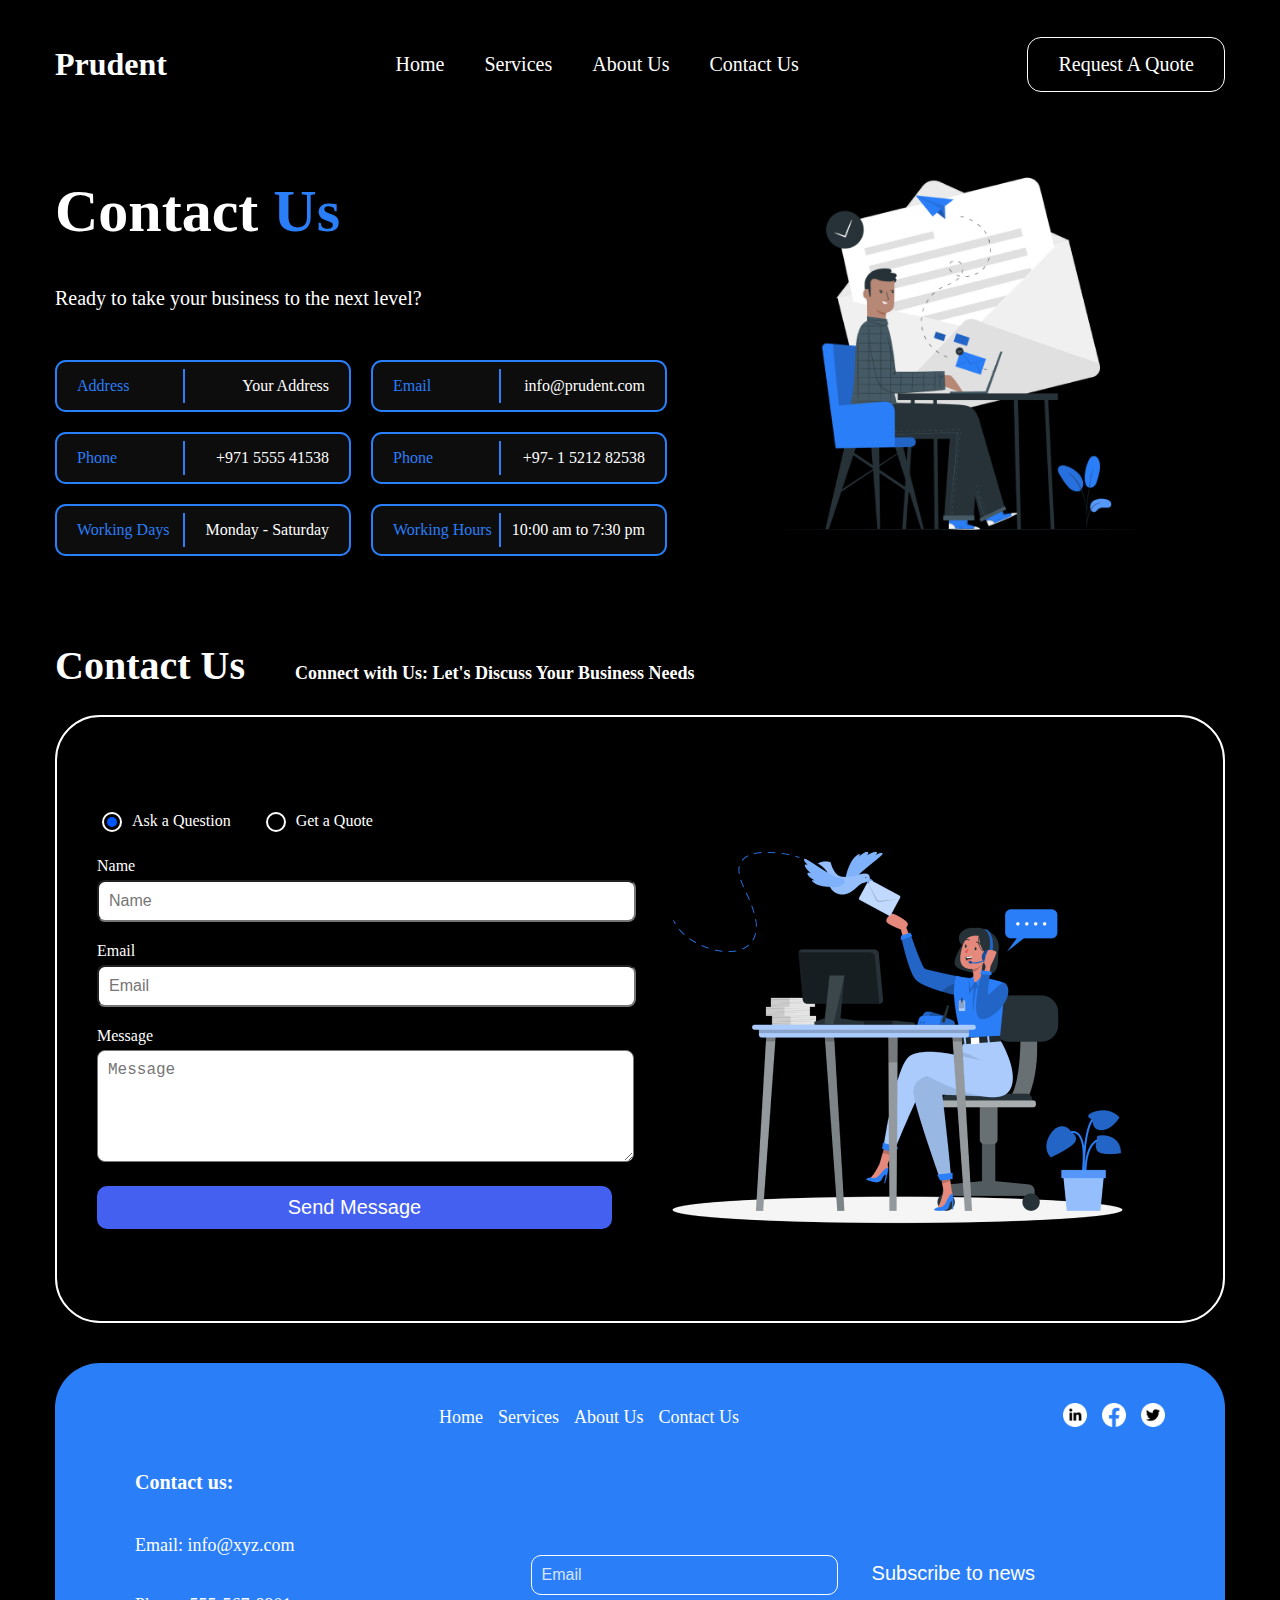
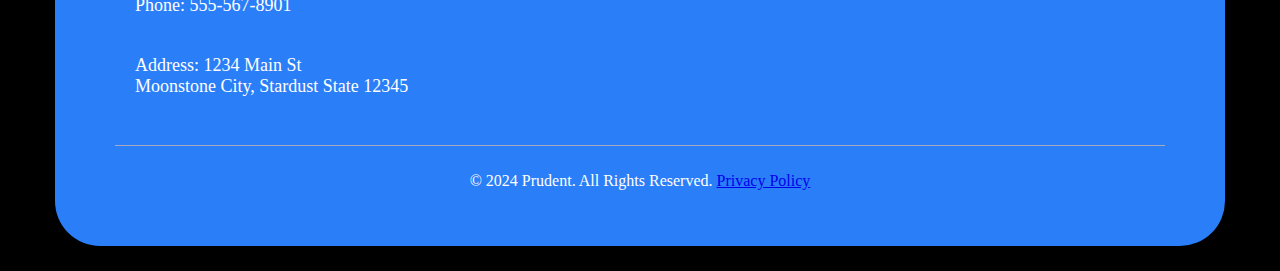
<file: Contactus.html>
<!DOCTYPE html>
<html lang="en">
<head>
    <meta charset="UTF-8">
    <meta name="viewport" content="width=device-width, initial-scale=1.0">
    <title>Prudent</title>
    <link rel="stylesheet" href="contactus.css">    
</head>
<body>
    <header>
        <nav>
            <ul class="nav-container">
                <h1 class="logo">Prudent</h1>
                <div class="nav-links">
                    <li><a href="index.html">Home</a></li>
                    <li><a href="Our_services.html">Services</a></li>
                    <li><a href="aboutus.html">About Us</a></li>
                    <li><a href="Contactus.html">Contact Us</a></li>
                </div>
                <a href="#contact-section" class="contact-us-button">Request A Quote</a>
            </ul>
        </nav>
    </header>
    
    <div class="main-container">
        <div class="left-side">
            <div class="intro">
                <div class="text">
                    <h1>Contact <span class="intro-blue-text">Us</span></h1>
                    <p>Ready to take your business to the next level?</p>
                </div>
            </div>
            <div class="grid-container">
                <div class="grid-item">
                    <h3>Address</h3>
                    <p>Your Address</p>
                </div>
                <div class="grid-item">
                    <h3>Email</h3>
                    <p>info@prudent.com</p>
                </div>
                <div class="grid-item">
                    <h3>Phone</h3>
                    <p>+971 5555 41538</p>
                </div>
                <div class="grid-item">
                    <h3>Phone</h3>
                    <p>+97- 1 5212 82538</p>
                </div>
                <div class="grid-item">
                    <h3>Working Days</h3>
                    <p>Monday - Saturday</p>
                </div>
                <div class="grid-item">
                    <h3>Working Hours</h3>
                    <p>10:00 am to 7:30 pm</p>
                </div>
            </div>
        </div>
        <div class="right-side">
            <img src="14.png" alt="Description of image">
        </div>
    </div>
    <section id="contact-section" class="contact-section">
        <h1>Contact Us<span class="subset">Connect with Us: Let's Discuss Your Business Needs</span></h1>      
        <div class="contact-form-container">
            <form id="contact-form" class="contact-form">
                <div class="radio-container">
                    <label class="radio">
                        <input type="radio" name="option" value="Ask a Question" checked>
                        <span class="radio-label">Ask a Question</span>
                    </label>
                    <label class="radio">
                        <input type="radio" name="option" value="Get a Quote">
                        <span class="radio-label">Get a Quote</span>
                    </label>
                </div>
                <label for="name">Name</label>
                <input type="text" id="name" name="name" placeholder="Name" required>
                <label for="email">Email</label>
                <input type="email" id="email" name="email" placeholder="Email" required>
                <label for="message">Message</label>
                <textarea id="message" name="message" rows="5" placeholder="Message" required></textarea>
                <button type="submit" class="submit-button">Send Message</button>
            </form>
            <div class="form-image">
                <img src="9.png" alt="Illustration of a person at desk">
            </div>
            <script src="formData.js"></script>
        </div>
        </section>
        <div class="footer">
            <div class="footer-content">
                <div class="links">
                    <a href="index.html">Home</a>
                    <a href="Our_services.html">Services</a>
                    <a href="aboutus.html">About Us</a>
                    <a href="Contactus.html">Contact Us</a>
                </div>
                <div class="social">
                    <a href="#"><img src="10.png" alt="Icon 1"></a>
                    <a href="#"><img src="11.png" alt="Icon 2"></a>
                    <a href="#"><img src="12.png" alt="Icon 2"></a>
                </div>
            </div>
            <div class="footer-section contact-us">
                <div class="left">
                    <h3>Contact us:</h3>
                    <p><br>Email: info@xyz.com</p>
                    <p><br>Phone: 555-567-8901</p>
                    <p><br>Address: 1234 Main St<br> Moonstone City, Stardust State 12345</p>
                </div>
                <div class="right">
                    <form id="footerForm" action="http://localhost:5000/submit" method="POST">
                        <input type="text" name="name" placeholder="Your Name" value="Subscriber" style="display:none;"> <!-- Default value for name -->
                        <input type="email" name="email" placeholder="Email" required>
                        <input type="text" name="message" value="None" style="display:none;">
                        <input type="hidden" name="option" value="Subscribe to Newsletter">
                        <button type="submit">Subscribe to news</button>
                    </form>
                </div>
            </div>
            <div class="footer-bottom">
                <p>© 2024 Prudent. All Rights Reserved. <a href="#">Privacy Policy</a></p>
              </div>
            </div>
        </div>
</body>
</html>
</file>
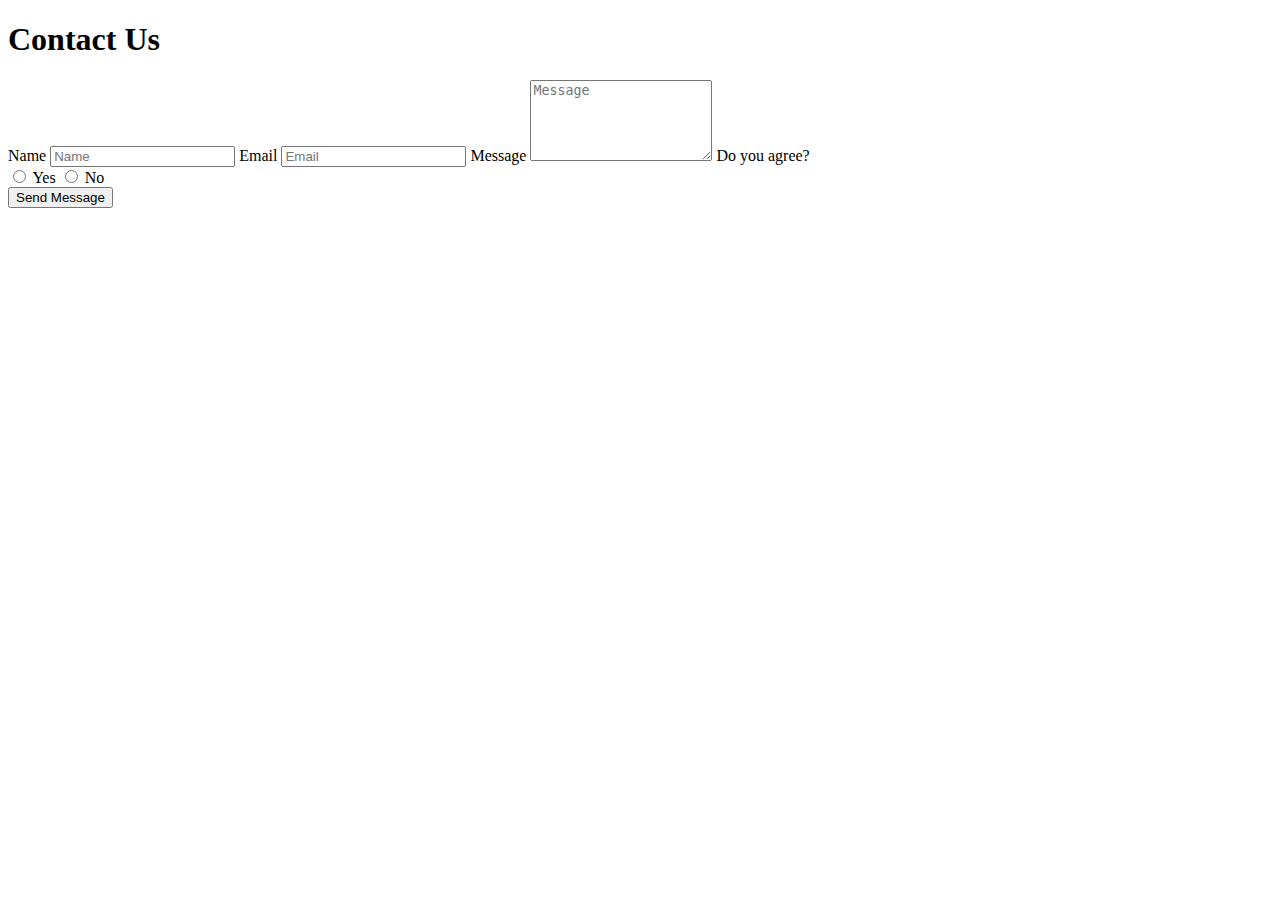
<file: form.html>
<!DOCTYPE html>
<html lang="en">
<head>
    <meta charset="UTF-8">
    <meta name="viewport" content="width=device-width, initial-scale=1.0">
    <title>Contact Form</title>
</head>
<body>
    <h1>Contact Us</h1>
    <form id="contactForm">
        <label for="name">Name</label>
        <input type="text" id="name" name="name" placeholder="Name" required>
        
        <label for="email">Email</label>
        <input type="email" id="email" name="email" placeholder="Email" required>
        
        <label for="message">Message</label>
        <textarea id="message" name="message" rows="5" placeholder="Message" required></textarea>

        <!-- Radio buttons for Yes/No -->
        <label>Do you agree?</label>
        <div>
            <label>
                <input type="radio" name="option" value="Yes" required>
                Yes
            </label>
            <label>
                <input type="radio" name="option" value="No">
                No
            </label>
        </div>
        
        <button type="submit" class="submit-button">Send Message</button>
    </form>

    <script>
        const form = document.getElementById('contactForm');
        form.addEventListener('submit', async (event) => {
            event.preventDefault();

            const formData = {
                name: form.name.value,
                email: form.email.value,
                message: form.message.value,
                option: form.option.value, // Capture the selected radio button value
            };

            try {
                const response = await fetch('http://localhost:5000/submit', {
                    method: 'POST',
                    headers: { 'Content-Type': 'application/json' },
                    body: JSON.stringify(formData),
                });

                const data = await response.json();
                alert(data.message || 'Message saved successfully!');
            } catch (error) {
                console.error('Error:', error);
                alert('Failed to save the message.');
            }
        });
    </script>
</body>
</html>
</file>
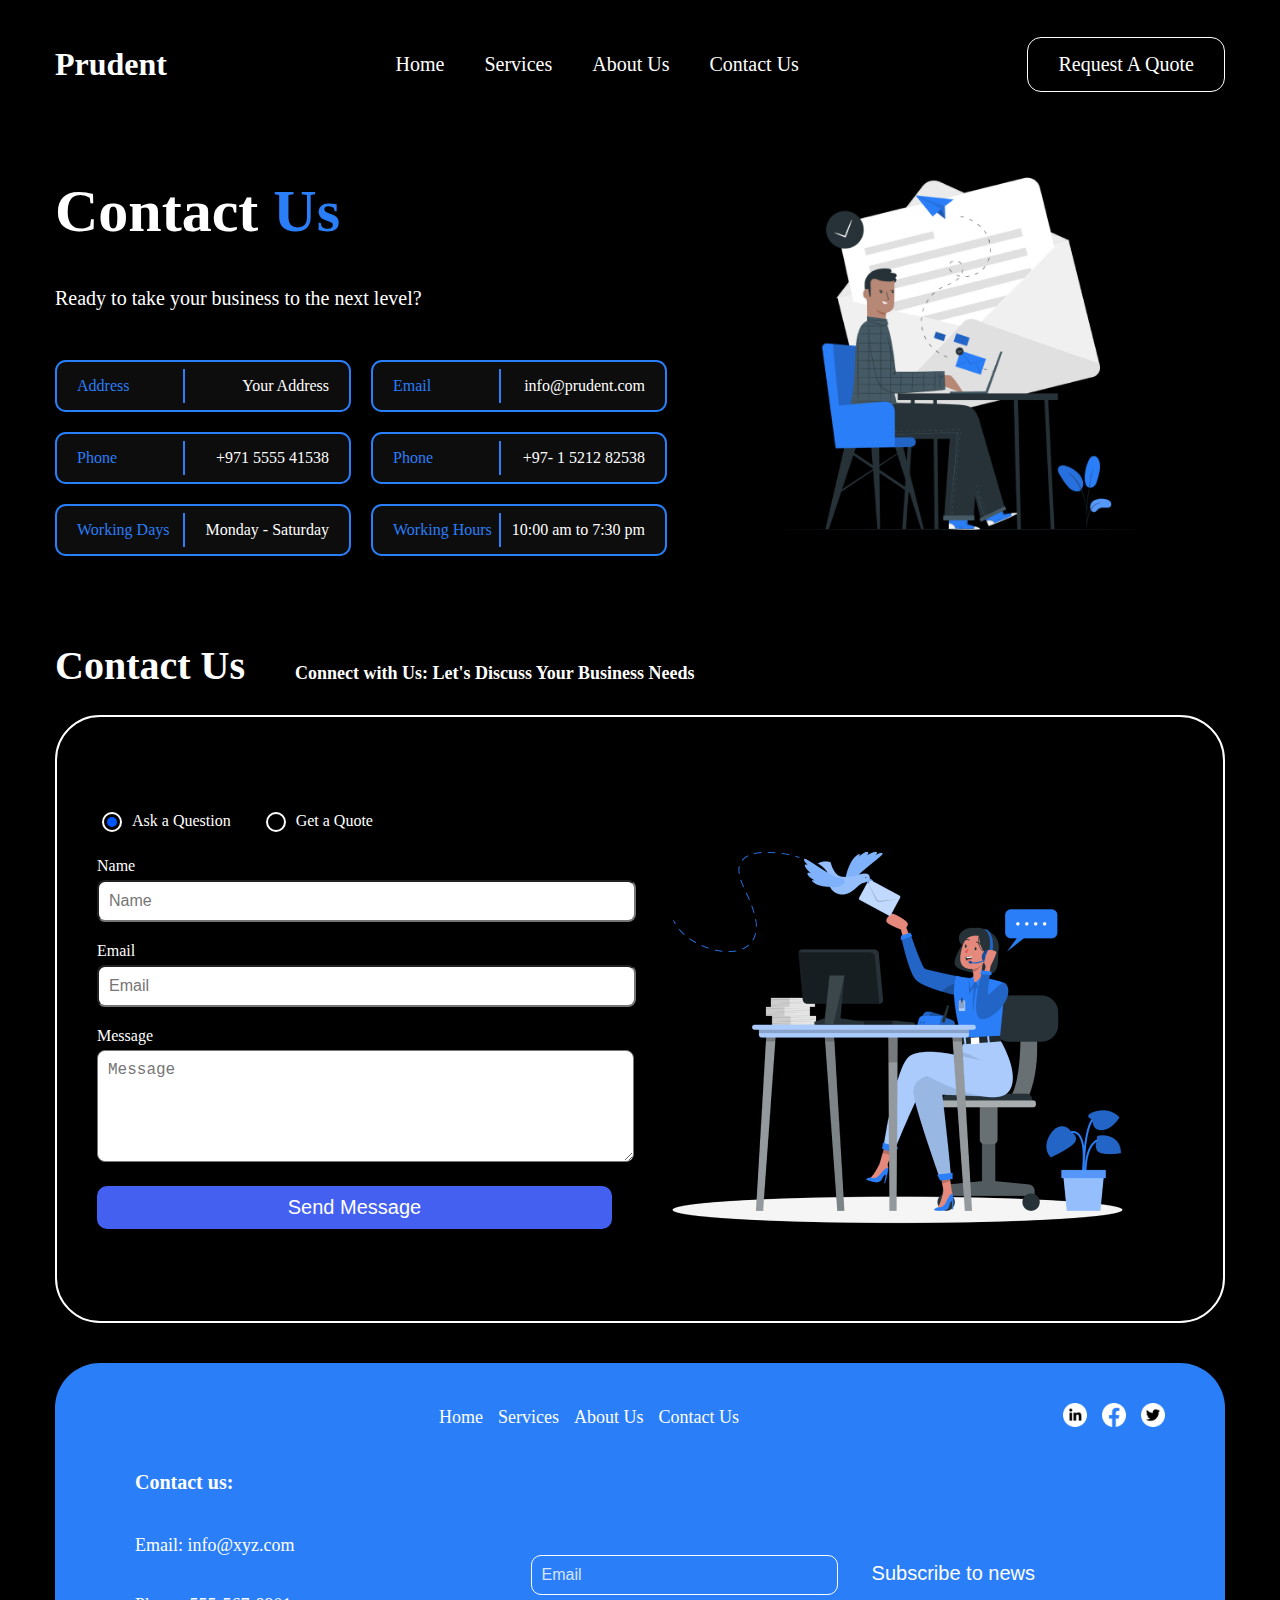
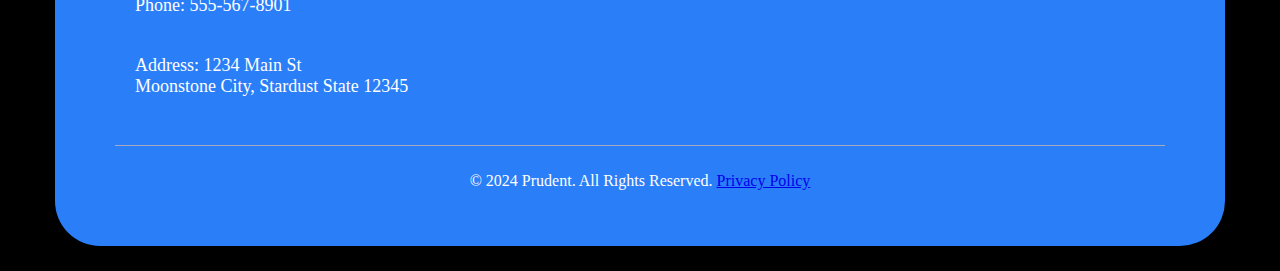
<file: OneDrive/Desktop/project/Maven/Prudent/Contactus.html>
<!DOCTYPE html>
<html lang="en">
<head>
    <meta charset="UTF-8">
    <meta name="viewport" content="width=device-width, initial-scale=1.0">
    <title>Prudent</title>
    <link rel="stylesheet" href="contactus.css">    
</head>
<body>
    <header>
        <nav>
            <ul class="nav-container">
                <h1 class="logo">Prudent</h1>
                <div class="nav-links">
                    <li><a href="index.html">Home</a></li>
                    <li><a href="Our_services.html">Services</a></li>
                    <li><a href="aboutus.html">About Us</a></li>
                    <li><a href="Contactus.html">Contact Us</a></li>
                </div>
                <a href="#contact-section" class="contact-us-button">Request A Quote</a>
            </ul>
        </nav>
    </header>
    
    <div class="main-container">
        <div class="left-side">
            <div class="intro">
                <div class="text">
                    <h1>Contact <span class="intro-blue-text">Us</span></h1>
                    <p>Ready to take your business to the next level?</p>
                </div>
            </div>
            <div class="grid-container">
                <div class="grid-item">
                    <h3>Address</h3>
                    <p>Your Address</p>
                </div>
                <div class="grid-item">
                    <h3>Email</h3>
                    <p>info@prudent.com</p>
                </div>
                <div class="grid-item">
                    <h3>Phone</h3>
                    <p>+971 5555 41538</p>
                </div>
                <div class="grid-item">
                    <h3>Phone</h3>
                    <p>+97- 1 5212 82538</p>
                </div>
                <div class="grid-item">
                    <h3>Working Days</h3>
                    <p>Monday - Saturday</p>
                </div>
                <div class="grid-item">
                    <h3>Working Hours</h3>
                    <p>10:00 am to 7:30 pm</p>
                </div>
            </div>
        </div>
        <div class="right-side">
            <img src="14.png" alt="Description of image">
        </div>
    </div>
    <section id="contact-section" class="contact-section">
        <h1>Contact Us<span class="subset">Connect with Us: Let's Discuss Your Business Needs</span></h1>      
        <div class="contact-form-container">
            <form id="contact-form" class="contact-form">
                <div class="radio-container">
                    <label class="radio">
                        <input type="radio" name="option" value="Ask a Question" checked>
                        <span class="radio-label">Ask a Question</span>
                    </label>
                    <label class="radio">
                        <input type="radio" name="option" value="Get a Quote">
                        <span class="radio-label">Get a Quote</span>
                    </label>
                </div>
                <label for="name">Name</label>
                <input type="text" id="name" name="name" placeholder="Name" required>
                <label for="email">Email</label>
                <input type="email" id="email" name="email" placeholder="Email" required>
                <label for="message">Message</label>
                <textarea id="message" name="message" rows="5" placeholder="Message" required></textarea>
                <button type="submit" class="submit-button">Send Message</button>
            </form>
            <div class="form-image">
                <img src="9.png" alt="Illustration of a person at desk">
            </div>
            <script src="formData.js"></script>
        </div>
        </section>
        <div class="footer">
            <div class="footer-content">
                <div class="links">
                    <a href="index.html">Home</a>
                    <a href="Our_services.html">Services</a>
                    <a href="aboutus.html">About Us</a>
                    <a href="Contactus.html">Contact Us</a>
                </div>
                <div class="social">
                    <a href="#"><img src="10.png" alt="Icon 1"></a>
                    <a href="#"><img src="11.png" alt="Icon 2"></a>
                    <a href="#"><img src="12.png" alt="Icon 2"></a>
                </div>
            </div>
            <div class="footer-section contact-us">
                <div class="left">
                    <h3>Contact us:</h3>
                    <p><br>Email: info@xyz.com</p>
                    <p><br>Phone: 555-567-8901</p>
                    <p><br>Address: 1234 Main St<br> Moonstone City, Stardust State 12345</p>
                </div>
                <div class="right">
                    <form id="footerForm" action="http://localhost:5000/submit" method="POST">
                        <input type="text" name="name" placeholder="Your Name" value="Subscriber" style="display:none;"> <!-- Default value for name -->
                        <input type="email" name="email" placeholder="Email" required>
                        <input type="text" name="message" value="None" style="display:none;">
                        <input type="hidden" name="option" value="Subscribe to Newsletter">
                        <button type="submit">Subscribe to news</button>
                    </form>
                </div>
            </div>
            <div class="footer-bottom">
                <p>© 2024 Prudent. All Rights Reserved. <a href="#">Privacy Policy</a></p>
              </div>
            </div>
        </div>
</body>
</html>
</file>
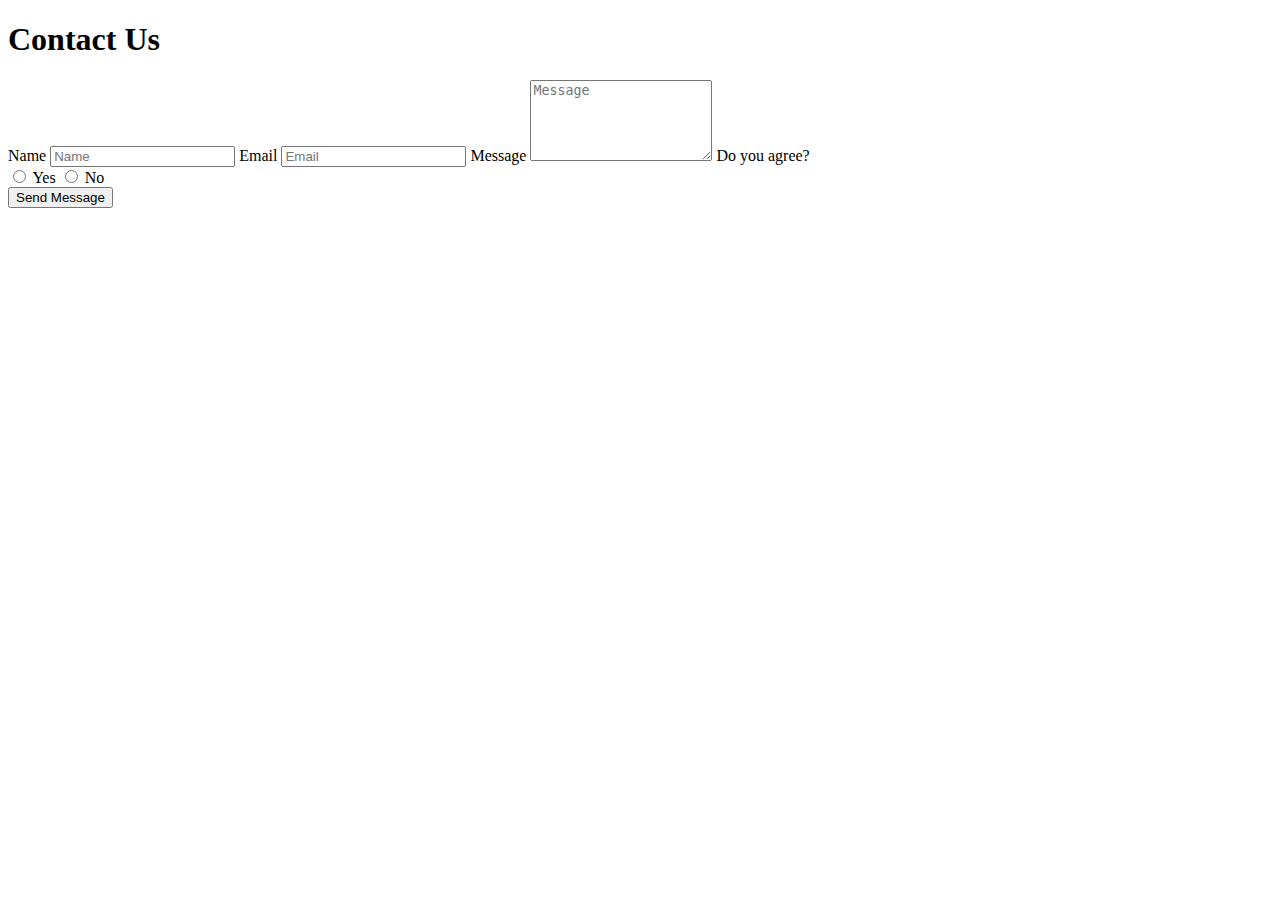
<file: OneDrive/Desktop/project/Maven/Prudent/form.html>
<!DOCTYPE html>
<html lang="en">
<head>
    <meta charset="UTF-8">
    <meta name="viewport" content="width=device-width, initial-scale=1.0">
    <title>Contact Form</title>
</head>
<body>
    <h1>Contact Us</h1>
    <form id="contactForm">
        <label for="name">Name</label>
        <input type="text" id="name" name="name" placeholder="Name" required>
        
        <label for="email">Email</label>
        <input type="email" id="email" name="email" placeholder="Email" required>
        
        <label for="message">Message</label>
        <textarea id="message" name="message" rows="5" placeholder="Message" required></textarea>

        <!-- Radio buttons for Yes/No -->
        <label>Do you agree?</label>
        <div>
            <label>
                <input type="radio" name="option" value="Yes" required>
                Yes
            </label>
            <label>
                <input type="radio" name="option" value="No">
                No
            </label>
        </div>
        
        <button type="submit" class="submit-button">Send Message</button>
    </form>

    <script>
        const form = document.getElementById('contactForm');
        form.addEventListener('submit', async (event) => {
            event.preventDefault();

            const formData = {
                name: form.name.value,
                email: form.email.value,
                message: form.message.value,
                option: form.option.value, // Capture the selected radio button value
            };

            try {
                const response = await fetch('http://localhost:5000/submit', {
                    method: 'POST',
                    headers: { 'Content-Type': 'application/json' },
                    body: JSON.stringify(formData),
                });

                const data = await response.json();
                alert(data.message || 'Message saved successfully!');
            } catch (error) {
                console.error('Error:', error);
                alert('Failed to save the message.');
            }
        });
    </script>
</body>
</html>
</file>
<file: contactus.css>
body {
    background-color:black; 
    font-family: 'Space Grotesk';
    color: white; 
    margin: 25px 55px;
}

header {
    color: white;
}

.nav-container {
    display: flex;
    align-items: center;
    justify-content: space-between;
    margin: 0;
    padding: 0; 
}

.logo {
    font-size: 32px;
    font-weight: bold;
    text-align: left;
}

.nav-links {
    display: flex;
    justify-content: center; 
    font-size: 20px;
    font-weight: normal;
    gap: 40px; 
    flex-grow: 1; 
}

.nav-links li {
    list-style: none;
}

.nav-links a {
    text-decoration: none;
    color: white;
}

.contact-us-button {
    font-size: 20px;
    background-color: transparent; 
    padding: 15px 30px; 
    color: white; 
    text-decoration: none;
    border-radius: 14px;
    border: 1px solid white; 
    transition: background-color 0.3s, color 0.3s; 
}

.contact-us-button:hover {
    background-color: white; 
    color: black; 
}

/* Intro section layout */
.intro {
    display: flex;
    justify-content: space-between;
    align-items: flex-start; /* Aligns items to the top */
    margin: 30px 0;  
}

/* Text section */
.intro .text {
    max-width: 600px;
}

.intro .text h1 {
    font-size: 60px;
    line-height: 1.2;
}

.intro .text p {
    font-size: 20px;
    font-weight: normal;
    margin-bottom: 20px; /* Space between the paragraph and the grid */
}

.intro-blue-text {
    color: #2A7EF8; /* Matches the blue from the image */
}

/* Grid container for contact information */
.grid-container {
    display: grid;
    grid-template-columns: 1fr 1fr; /* Two columns for grid items */
    grid-gap: 20px; /* Space between grid items */
    max-width: 800px; /* Limit width */
    margin-top: 15px;
}

.grid-item {
    display: flex;
    justify-content: space-between;
    align-items: center;
    position: relative; /* Required for the pseudo-element */
    border: 2px solid #2A7EF8; /* Blue border */
    background-color: rgba(255, 255, 255, 0.05); /* Semi-transparent background */
    color: white;
    padding: 15px 20px; /* Reduced padding for compact height */
    border-radius: 10.75px; /* Rounded corners */
    box-shadow: 0 2px 10px rgba(0, 0, 0, 0.1); /* Optional shadow for depth */
}
.grid-item::before {
    content: "";
    position: absolute;
    top: 15%; /* Position the line vertically */
    bottom: 15%; /* Ensure the line doesn't go edge to edge */
    left: 43%; /* Place the line in the center */
    width: 2px; /* Thickness of the line */
    background-color: #2A7EF8; /* Blue color for the line */
}

.grid-item h3 {
    font-size: 16px;
    font-weight: 500;
    color: #2A7EF8;
    margin: 0;
    
}

.grid-item p {
    font-size: 16px;
    margin: 0;
    padding-left: 20px;
}

/* Main container */
.main-container {
    display: flex; /* Ensure left and right sides align next to each other */
}

.right-side {
    flex: 0 0 300px; 
    display: flex; 
    align-items: center; 
    justify-content: center; 
    padding-left: 20px; 
}

.right-side img {
    padding-top: 20px;
    max-width: 150%; /* Ensures image stays responsive */
    height: auto; /* Maintain aspect ratio */
    transform: translateX(28%); /* Adjust horizontal position if needed */
}

.subset {
    font-size: 18px;
    padding-left: 50px;
}

.contact-section {
    padding-top: 40px;
}
.contact-section h1{
    font-size: 40px;
}

.contact-form-container {
    background-color: #000000; 
    padding: 10px 40px; 
    border-radius: 45px; 
    border: 2px solid #FFFFFF; 
    display: flex; 
    justify-content: space-between; 
    align-items: center;
    margin-top: 20px; 
}

.contact-form {
    width: 50%;
}

.radio-container {
    display: flex;
    justify-content: left;
    align-items: center;
    margin-bottom: 20px;
}

.radio {
    display: flex;
    align-items: center;
    margin-right: 30px;
}

.radio input[type="radio"] {
    appearance: none;
    width: 20px;
    height: 20px;
    border: 2px solid #ffffff;  /* White border for unselected */
    border-radius: 50%;
    position: relative;
    cursor: pointer;
    outline: none;
    margin-right: 10px;
    display: flex;
    align-items: center;
    justify-content: center;
}

.radio input[type="radio"]:checked {
    background-color: transparent;
    border: 2px solid #ffffff; /* Border remains white when selected */
}

.radio input[type="radio"]:checked::before {
    content: "";
    display: block;
    width: 10px;
    height: 10px;
    background-color: #0057ff; /* Blue inner circle */
    border-radius: 50%;
    position: absolute;
}

.radio-label {
    color: white;
    font-size: 16px;
}

label {
    display: block;
    margin-bottom: 5px;
    font-size: 16px;
} 

input[type="text"], input[type="email"], textarea {
    width: 100%;
    padding: 10px;
    font-size: 16px;
    margin-bottom: 20px;
    border-radius: 8px;
    background-color: #ffffff;
    color: rgb(0, 0, 0);
}

button.submit-button {
    width: 100%;
    padding: 10px;
    font-size: 20px;
    background-color: #4460f1;
    border: none;
    border-radius: 10px;
    color: white;
    cursor: pointer;
}
.footer {
    margin-top: 40px;
    background-color: #2A7EF8;
    border-radius: 45px;
    padding: 40px 60px;
    color: #fff;
}

.footer-content {
    display: flex; /* Use flexbox for layout */
    justify-content: space-between; /* Space between links and logos */
    align-items: center; /* Align items vertically */
    width: 100%; /* Full width */
}

.footer-section {
    display: flex; /* Use flexbox for footer sections */
    align-items: center; /* Align items vertically within sections */
    justify-content: space-between; /* Space out child elements */
    width: 100%; /* Full width */
}
.footer-section h3
{
    font-size: 20px;
}
.footer-section p{
    font-size: 18px;
}

.links {
    font-size: 18px;
    display: flex; /* Use flexbox for links */
    justify-content: center; /* Center the links */
    gap: 15px; /* Space between links */
    flex: 1; /* Allow it to grow to fill available space */
}

.links a {
    color: #fff; /* Link color */
    text-decoration: none; /* Remove underline from links */
}

/* Align social icons to the right */
.social {
    display: flex; /* Use flexbox for social icons */
    justify-content: flex-end; /* Align social icons to the right */
    gap: 15px; /* Space between social icons */
}

.social a img {
    width: 24px; /* Set the size of the social icons */
}
.footer-section .right{
    padding-right: 130px ;
}

.footer-section input[type="email"] {
    width: 285px; /* Set width to 285 pixels */
    padding: 10px; /* Padding for better spacing */
    border-radius: 10px; /* Rounded corners */
    border: 1px solid white; /* Thin white border */
    background-color: #2A7EF8; /* Blue background */
    color: white; /* Text color */
}

/* Style the placeholder text */
.footer-section input[type="email"]::placeholder {
    color: white; /* White placeholder text */
    opacity: 0.8; /* Slightly transparent */
}

.footer-section button {
    border: none;
    background-color: #2A7EF8;
    color: white;
    padding: 10px 20px;
    margin-left: 10px;
    border-radius: 10px;
    cursor: pointer;
}
.footer-section button:hover {
    background-color: black;
    color: white; /* Keep text color white */
}
.footer-bottom {
    text-align: center;
    border-top: 1px solid #A7A9BE; /* Border at the top */
    padding-top: 10px; /* Space above the border */
    margin-top: 10px; /* Space between form and border */
}

.footer-section {
    display: flex;
    align-items: center;
    justify-content: space-between;
    width: 100%;
    padding: 20px; /* Padding inside the footer section */
    margin-bottom: 10px; /* Space between the form and footer-bottom */
}
.right button{
    font-size: 20px;
}

@media (max-width: 580px)  {
    body { 
        margin: 0.8em 2.7em; /* 25px 55px */
        box-sizing: border-box; /* Ensures padding and margins don't add extra width */
    }
    .logo {
        font-size: 0.7em;
    }
    .nav-links {
        font-size: 0.6em;
        gap: 0.4em; 
    }
    .contact-us-button {
        font-size: 0.6em; 
        padding: 0.7em 0.8em; 
    }

    .intro {
        display: flex;
        flex-direction: column; /* Stack items vertically */
        align-items: flex-start; /* Align to the left */
        margin: 15px 0; /* Reduced margin */
    }

    /* Text section */
    .intro .text {
        max-width: 100%; /* Take full width of the container */
    }

    .intro .text h1 {
        font-size: 1.5em; /* Drastically reduce font size */
        line-height: 1.2;
    }

    .intro .text p {
        font-size: 0.6em; /* Reduce paragraph font size */
        margin-bottom: 10px; /* Reduce spacing between paragraph and grid */
    }

    .intro-blue-text {
        color: #2A7EF8; /* Retain blue text color */
    }

    /* Grid container for contact information */
    .grid-container {
        display: grid;
        grid-template-columns: 1fr; /* Switch to single-column layout */
        grid-gap: 1em; /* Reduce spacing between grid items */
        margin-top: 1em; /* Reduce spacing above the grid */
    }

    .grid-item {
        padding: 10px; /* Reduce padding for smaller screens */
        font-size: 0.6em; /* Adjust text size for grid content */
    }

    .grid-item h3 {
        font-size: 1em; /* Reduce header font size */
    }

    .grid-item p {
        font-size: 0.6em; /* Smaller text size */
    }

    /* Main container */
    .main-container {
        display: grid;
        grid-template-columns: 1fr; /* Only one column in grid */
        grid-template-rows: auto; /* Allow content to flow naturally */
        gap: 15px; /* Spacing between content */
        align-items: flex-start;
    }
    .left-side {
        width: 60%; /* Use 60% of the width for the text and grid */
    }

    .right-side {
        width: 35%; /* Use 35% of the width for the image */
        display: flex;
        justify-content: center; /* Center the image horizontally */
        align-items: flex-start; /* Align the image at the top */
        margin-left: 10px; /* Add space between grid and image */
    }

    .right-side img {
        max-width: 80%; /* Scale image to fit within its container */
        height: auto; /* Maintain aspect ratio */
    }


    .radio-label {
        font-size: 0.8em;
    }

    .radio input[type="radio"] {
        width: 15px;
        height: 15px;
    }

    label {
        margin-bottom: 5px;
        font-size: 0.8em;
    } 

    input[type="text"], input[type="email"], textarea {
        width: 60%;
        height: 40%;
        padding: 5px;
        font-size: 0.7em;
        margin-bottom: 1em;
        border-radius: 8px;
    }
    .radio input[type="radio"]:checked::before {
        content: "";
        display: block;
        width: 5px;
        height: 7px;
        background-color: #0057ff; /* Blue inner circle */
        border-radius: 50%;
        position: absolute;
    }
    
    textarea {
        padding: 5px; /* Adjust padding to reduce height */
        font-size: 0.7em; /* Smaller font size */
        height: 6em; /* Set a specific height to control the size */
        margin-bottom: 15px; /* Adjust margin if needed */
        border-radius: 8px;
        background-color: #ffffff;
        color: rgb(0, 0, 0);
    }

    button.submit-button {
        width: 80%;
        padding: 7px;
        font-size: 0.6em;
    }

    .form-image img {
            width: 8.5em;  
            height: 100%; 
            object-fit: contain; 
    }
    .footer-section h3
    {
     font-size: 0.8em;
    }

    .footer-section p{
        font-size: 0.6em;
    }
    .links {
        font-size: 0.6em;
        gap: 0.5em;
    }

    .social a img {
        width: 0.5em; /* Set the size of the social icons */
    }
    
    .footer {
        margin-top: 40px;
        background-color: #2A7EF8;
        border-radius: 45px;
        padding: 30px 40px;
        color: #fff;
    }
    
    .footer-content {
        display: flex; /* Use flexbox for layout */
        justify-content: space-between; /* Space between links and logos */
        align-items: center; /* Align items vertically */
        width: 100%; /* Full width */
        flex-wrap: nowrap; /* Prevent items from wrapping to a new line */
        white-space: nowrap; /* Prevent text from wrapping */
    }
    
    .footer-section {
        display: flex; /* Use flexbox for footer sections */
        align-items: center; /* Align items vertically within sections */
        justify-content: space-between; /* Space out child elements */
        width: 100%; /* Full width */
    }
    .footer-section h3
    {
        font-size: 0.6em;
    }
    .footer-section p{
        font-size: 0.6em;
    }
    
    .links {
        font-size: 0.5em;
        display: flex; /* Use flexbox for links */
        justify-content: center; /* Center the links */
        gap: 0.5em; /* Space between links */
        flex: 1; 
    }
        
    .social {
        display: flex; /* Use flexbox for social icons */
        justify-content: flex-end; /* Align social icons to the right */
        gap: 15px; /* Space between social icons */
    }
    
    .social a img {
        width: 0.6em; /* Set the size of the social icons */
    }
    .footer-section .right{
        padding-right: 10px ;
    }
 
    .footer-section input[type="email"] {
        width: 5em; 
        font-size: 0.6em;
        padding: 5px; /* Padding for better spacing */
        border-radius: 10px; /* Rounded corners */
        border: 1px solid white; /* Thin white border */
        background-color: #2A7EF8; /* Blue background */
        color: white; /* Text color */
    }
    
    /* Style the placeholder text */
    .footer-section input[type="email"]::placeholder {
        color: white; /* White placeholder text */
        opacity: 0.8; /* Slightly transparent */
    }
    
    .footer-section button {
        padding: 4px 5px;
        border-radius: 5px;
    }

    .footer-bottom {
        font-size: 0.6em;
        text-align: center;
        border-top: 1px solid #A7A9BE; /* Border at the top */
        padding-top: 10px; /* Space above the border */
        margin-top: 10px; /* Space between form and border */
    }
    
    .footer-section {
        width: 100%;
        padding: 0px; /* Padding inside the footer section */
        margin-bottom: 10px; /* Space between the form and footer-bottom */
    }

    .right{
        padding-left: 1em;
    }
    .right button{
        font-size: 0.5em;
        margin-left: 0em;
    }
    
}
@media (max-width: 780px)  {
    body { 
        margin: 0.8em 2.7em; /* 25px 55px */
        box-sizing: border-box; /* Ensures padding and margins don't add extra width */
    }

    .logo {
        font-size: 0.7em;
    }
    .nav-links {
        font-size: 0.6em;
        gap: 0.4em; 
    }
    .main-container {
        display: flex;
        flex-wrap: wrap; /* Allows wrapping on smaller screens */
        max-width: 100%;
    }
    
    .left-side {
        flex: 1 1 50%; /* Take up 50% of the width on larger screens */
        padding: 0.5em;
    }
    
    .right-side {
        flex: 1 1 50%; /* Take up 50% of the width on larger screens */
        display: flex;
        align-items: center;
        justify-content: flex-start; /* Align image to the left */
        padding: 0.5em;
    }
    
    .text h1 {
        font-size: 1em; /* Smaller heading */
        margin-bottom: 0.1em;
    }
    
    .text p {
        font-size: 0.75em; /* Smaller paragraph font */
        margin-bottom: 0.2em;
    }
    
    .grid-container {
        display: grid;
        grid-template-columns: 1fr 1fr; /* Two columns */
        grid-gap: 5px; /* Small gap for compact layout */
        width: 100%; /* Full width of the container */
        margin-top: 10px;
    }
    
    .grid-item {
        display: flex;
        justify-content: space-between;
        align-items: center;
        position: relative;
        border: 1px solid #2A7EF8; /* Thin border */
        background-color: rgba(255, 255, 255, 0.05);
        color: white;
        padding: 4px 6px; /* Reduced padding */
        border-radius: 5px; /* Smaller rounded corners */
        box-shadow: 0 1px 3px rgba(0, 0, 0, 0.1);
    }
    
    .grid-item::before {
        content: "";
        position: absolute;
        top: 10%; /* Adjust line positioning */
        bottom: 10%;
        left: 48%; /* Center divider */
        width: 1px; /* Thin divider line */
        background-color: #2A7EF8;
    }
    
    .grid-item h3 {
        font-size: 10px; /* Smaller font size */
        font-weight: 500;
        color: #2A7EF8;
        margin: 0;
    }
    
    .grid-item p {
        font-size: 10px; /* Smaller font size */
        margin: 0;
        padding-left: 5px;
    }
    
    .right-side img {
        max-width: 80px; /* Smaller image */
        height: auto;
        border-radius: 5px;
        margin-left: 0; /* Align image flush to the left */
        margin-right: auto;
        padding-top: 5px;
    }

    .contact-section {
        padding-top: -8em;
    }
  
    .contact-us-button {
        font-size: 0.6em; 
        padding: 0.7em 0.8em; 
    }
    .contact-form-container{
        padding:30px;
    }
    .contact-section h1{
        font-size: 1.4em;
    }
    
    .contact-section {
        padding-top: 1.4em;
    }

    .radio-label {
        font-size: 0.8em;
    }

    .radio input[type="radio"] {
        width: 15px;
        height: 15px;
    }

    label {
        margin-bottom: 5px;
        font-size: 0.8em;
    } 

    input[type="text"], input[type="email"], textarea {
        width: 60%;
        height: 40%;
        padding: 5px;
        font-size: 0.7em;
        margin-bottom: 1em;
        border-radius: 8px;
    }

    textarea {
        padding: 5px; /* Adjust padding to reduce height */
        font-size: 0.7em; /* Smaller font size */
        height: 6em; /* Set a specific height to control the size */
        margin-bottom: 15px; /* Adjust margin if needed */
        border-radius: 8px;
        background-color: #ffffff;
        color: rgb(0, 0, 0);
    }

    button.submit-button {
        width: 80%;
        padding: 7px;
        font-size: 0.6em;
    }

    .form-image img {
            width: 8.5em;  
            height: 100%; 
            object-fit: contain; 
    }
    .footer-section h3
    {
     font-size: 0.8em;
    }

    .footer-section p{
        font-size: 0.6em;
    }
    .links {
        font-size: 0.6em;
        gap: 0.5em;
    }

    .social a img {
        width: 0.5em; /* Set the size of the social icons */
    }
    
    .footer {
        margin-top: 40px;
        background-color: #2A7EF8;
        border-radius: 45px;
        padding: 30px 40px;
        color: #fff;
    }
    
    .subset {
        font-size: 0.28em;
        padding-left: 2.6em;
    }
    
    .footer-content {
        display: flex; /* Use flexbox for layout */
        justify-content: space-between; /* Space between links and logos */
        align-items: center; /* Align items vertically */
        width: 100%; /* Full width */
        flex-wrap: nowrap; /* Prevent items from wrapping to a new line */
        white-space: nowrap; /* Prevent text from wrapping */
    }
    
    .footer-section {
        display: flex; /* Use flexbox for footer sections */
        align-items: center; /* Align items vertically within sections */
        justify-content: space-between; /* Space out child elements */
        width: 100%; /* Full width */
    }
    .footer-section h3
    {
        font-size: 0.6em;
    }
    .footer-section p{
        font-size: 0.6em;
    }
    
    .links {
        font-size: 0.5em;
        display: flex; /* Use flexbox for links */
        justify-content: center; /* Center the links */
        gap: 0.5em; /* Space between links */
        flex: 1; 
    }
        
    .social {
        display: flex; /* Use flexbox for social icons */
        justify-content: flex-end; /* Align social icons to the right */
        gap: 15px; /* Space between social icons */
    }
    
    .social a img {
        width: 0.6em; /* Set the size of the social icons */
    }
    .footer-section .right{
        padding-right: 10px ;
    }
 
    .footer-section input[type="email"] {
        width: 5em; 
        font-size: 0.6em;
        padding: 5px; /* Padding for better spacing */
        border-radius: 10px; /* Rounded corners */
        border: 1px solid white; /* Thin white border */
        background-color: #2A7EF8; /* Blue background */
        color: white; /* Text color */
    }
    
    /* Style the placeholder text */
    .footer-section input[type="email"]::placeholder {
        color: white; /* White placeholder text */
        opacity: 0.8; /* Slightly transparent */
    }
    
    .footer-section button {
        padding: 4px 5px;
        border-radius: 5px;
    }

    .footer-bottom {
        font-size: 0.6em;
        text-align: center;
        border-top: 1px solid #A7A9BE; /* Border at the top */
        padding-top: 10px; /* Space above the border */
        margin-top: 10px; /* Space between form and border */
    }
    
    .footer-section {
        width: 100%;
        padding: 0px; /* Padding inside the footer section */
        margin-bottom: 10px; /* Space between the form and footer-bottom */
    }

    .right{
        padding-left: 1em;
    }
    .right button{
        font-size: 0.5em;
        margin-left: 0em;
    }
}
</file>
<file: OneDrive/Desktop/project/Maven/Prudent/contactus.css>
body {
    background-color:black; 
    font-family: 'Space Grotesk';
    color: white; 
    margin: 25px 55px;
}

header {
    color: white;
}

.nav-container {
    display: flex;
    align-items: center;
    justify-content: space-between;
    margin: 0;
    padding: 0; 
}

.logo {
    font-size: 32px;
    font-weight: bold;
    text-align: left;
}

.nav-links {
    display: flex;
    justify-content: center; 
    font-size: 20px;
    font-weight: normal;
    gap: 40px; 
    flex-grow: 1; 
}

.nav-links li {
    list-style: none;
}

.nav-links a {
    text-decoration: none;
    color: white;
}

.contact-us-button {
    font-size: 20px;
    background-color: transparent; 
    padding: 15px 30px; 
    color: white; 
    text-decoration: none;
    border-radius: 14px;
    border: 1px solid white; 
    transition: background-color 0.3s, color 0.3s; 
}

.contact-us-button:hover {
    background-color: white; 
    color: black; 
}

/* Intro section layout */
.intro {
    display: flex;
    justify-content: space-between;
    align-items: flex-start; /* Aligns items to the top */
    margin: 30px 0;  
}

/* Text section */
.intro .text {
    max-width: 600px;
}

.intro .text h1 {
    font-size: 60px;
    line-height: 1.2;
}

.intro .text p {
    font-size: 20px;
    font-weight: normal;
    margin-bottom: 20px; /* Space between the paragraph and the grid */
}

.intro-blue-text {
    color: #2A7EF8; /* Matches the blue from the image */
}

/* Grid container for contact information */
.grid-container {
    display: grid;
    grid-template-columns: 1fr 1fr; /* Two columns for grid items */
    grid-gap: 20px; /* Space between grid items */
    max-width: 800px; /* Limit width */
    margin-top: 15px;
}

.grid-item {
    display: flex;
    justify-content: space-between;
    align-items: center;
    position: relative; /* Required for the pseudo-element */
    border: 2px solid #2A7EF8; /* Blue border */
    background-color: rgba(255, 255, 255, 0.05); /* Semi-transparent background */
    color: white;
    padding: 15px 20px; /* Reduced padding for compact height */
    border-radius: 10.75px; /* Rounded corners */
    box-shadow: 0 2px 10px rgba(0, 0, 0, 0.1); /* Optional shadow for depth */
}
.grid-item::before {
    content: "";
    position: absolute;
    top: 15%; /* Position the line vertically */
    bottom: 15%; /* Ensure the line doesn't go edge to edge */
    left: 43%; /* Place the line in the center */
    width: 2px; /* Thickness of the line */
    background-color: #2A7EF8; /* Blue color for the line */
}

.grid-item h3 {
    font-size: 16px;
    font-weight: 500;
    color: #2A7EF8;
    margin: 0;
    
}

.grid-item p {
    font-size: 16px;
    margin: 0;
    padding-left: 20px;
}

/* Main container */
.main-container {
    display: flex; /* Ensure left and right sides align next to each other */
}

.right-side {
    flex: 0 0 300px; 
    display: flex; 
    align-items: center; 
    justify-content: center; 
    padding-left: 20px; 
}

.right-side img {
    padding-top: 20px;
    max-width: 150%; /* Ensures image stays responsive */
    height: auto; /* Maintain aspect ratio */
    transform: translateX(28%); /* Adjust horizontal position if needed */
}

.subset {
    font-size: 18px;
    padding-left: 50px;
}

.contact-section {
    padding-top: 40px;
}
.contact-section h1{
    font-size: 40px;
}

.contact-form-container {
    background-color: #000000; 
    padding: 10px 40px; 
    border-radius: 45px; 
    border: 2px solid #FFFFFF; 
    display: flex; 
    justify-content: space-between; 
    align-items: center;
    margin-top: 20px; 
}

.contact-form {
    width: 50%;
}

.radio-container {
    display: flex;
    justify-content: left;
    align-items: center;
    margin-bottom: 20px;
}

.radio {
    display: flex;
    align-items: center;
    margin-right: 30px;
}

.radio input[type="radio"] {
    appearance: none;
    width: 20px;
    height: 20px;
    border: 2px solid #ffffff;  /* White border for unselected */
    border-radius: 50%;
    position: relative;
    cursor: pointer;
    outline: none;
    margin-right: 10px;
    display: flex;
    align-items: center;
    justify-content: center;
}

.radio input[type="radio"]:checked {
    background-color: transparent;
    border: 2px solid #ffffff; /* Border remains white when selected */
}

.radio input[type="radio"]:checked::before {
    content: "";
    display: block;
    width: 10px;
    height: 10px;
    background-color: #0057ff; /* Blue inner circle */
    border-radius: 50%;
    position: absolute;
}

.radio-label {
    color: white;
    font-size: 16px;
}

label {
    display: block;
    margin-bottom: 5px;
    font-size: 16px;
} 

input[type="text"], input[type="email"], textarea {
    width: 100%;
    padding: 10px;
    font-size: 16px;
    margin-bottom: 20px;
    border-radius: 8px;
    background-color: #ffffff;
    color: rgb(0, 0, 0);
}

button.submit-button {
    width: 100%;
    padding: 10px;
    font-size: 20px;
    background-color: #4460f1;
    border: none;
    border-radius: 10px;
    color: white;
    cursor: pointer;
}
.footer {
    margin-top: 40px;
    background-color: #2A7EF8;
    border-radius: 45px;
    padding: 40px 60px;
    color: #fff;
}

.footer-content {
    display: flex; /* Use flexbox for layout */
    justify-content: space-between; /* Space between links and logos */
    align-items: center; /* Align items vertically */
    width: 100%; /* Full width */
}

.footer-section {
    display: flex; /* Use flexbox for footer sections */
    align-items: center; /* Align items vertically within sections */
    justify-content: space-between; /* Space out child elements */
    width: 100%; /* Full width */
}
.footer-section h3
{
    font-size: 20px;
}
.footer-section p{
    font-size: 18px;
}

.links {
    font-size: 18px;
    display: flex; /* Use flexbox for links */
    justify-content: center; /* Center the links */
    gap: 15px; /* Space between links */
    flex: 1; /* Allow it to grow to fill available space */
}

.links a {
    color: #fff; /* Link color */
    text-decoration: none; /* Remove underline from links */
}

/* Align social icons to the right */
.social {
    display: flex; /* Use flexbox for social icons */
    justify-content: flex-end; /* Align social icons to the right */
    gap: 15px; /* Space between social icons */
}

.social a img {
    width: 24px; /* Set the size of the social icons */
}
.footer-section .right{
    padding-right: 130px ;
}

.footer-section input[type="email"] {
    width: 285px; /* Set width to 285 pixels */
    padding: 10px; /* Padding for better spacing */
    border-radius: 10px; /* Rounded corners */
    border: 1px solid white; /* Thin white border */
    background-color: #2A7EF8; /* Blue background */
    color: white; /* Text color */
}

/* Style the placeholder text */
.footer-section input[type="email"]::placeholder {
    color: white; /* White placeholder text */
    opacity: 0.8; /* Slightly transparent */
}

.footer-section button {
    border: none;
    background-color: #2A7EF8;
    color: white;
    padding: 10px 20px;
    margin-left: 10px;
    border-radius: 10px;
    cursor: pointer;
}
.footer-section button:hover {
    background-color: black;
    color: white; /* Keep text color white */
}
.footer-bottom {
    text-align: center;
    border-top: 1px solid #A7A9BE; /* Border at the top */
    padding-top: 10px; /* Space above the border */
    margin-top: 10px; /* Space between form and border */
}

.footer-section {
    display: flex;
    align-items: center;
    justify-content: space-between;
    width: 100%;
    padding: 20px; /* Padding inside the footer section */
    margin-bottom: 10px; /* Space between the form and footer-bottom */
}
.right button{
    font-size: 20px;
}

@media (max-width: 580px)  {
    body { 
        margin: 0.8em 2.7em; /* 25px 55px */
        box-sizing: border-box; /* Ensures padding and margins don't add extra width */
    }
    .logo {
        font-size: 0.7em;
    }
    .nav-links {
        font-size: 0.6em;
        gap: 0.4em; 
    }
    .contact-us-button {
        font-size: 0.6em; 
        padding: 0.7em 0.8em; 
    }

    .intro {
        display: flex;
        flex-direction: column; /* Stack items vertically */
        align-items: flex-start; /* Align to the left */
        margin: 15px 0; /* Reduced margin */
    }

    /* Text section */
    .intro .text {
        max-width: 100%; /* Take full width of the container */
    }

    .intro .text h1 {
        font-size: 1.5em; /* Drastically reduce font size */
        line-height: 1.2;
    }

    .intro .text p {
        font-size: 0.6em; /* Reduce paragraph font size */
        margin-bottom: 10px; /* Reduce spacing between paragraph and grid */
    }

    .intro-blue-text {
        color: #2A7EF8; /* Retain blue text color */
    }

    /* Grid container for contact information */
    .grid-container {
        display: grid;
        grid-template-columns: 1fr; /* Switch to single-column layout */
        grid-gap: 1em; /* Reduce spacing between grid items */
        margin-top: 1em; /* Reduce spacing above the grid */
    }

    .grid-item {
        padding: 10px; /* Reduce padding for smaller screens */
        font-size: 0.6em; /* Adjust text size for grid content */
    }

    .grid-item h3 {
        font-size: 1em; /* Reduce header font size */
    }

    .grid-item p {
        font-size: 0.6em; /* Smaller text size */
    }

    /* Main container */
    .main-container {
        display: grid;
        grid-template-columns: 1fr; /* Only one column in grid */
        grid-template-rows: auto; /* Allow content to flow naturally */
        gap: 15px; /* Spacing between content */
        align-items: flex-start;
    }
    .left-side {
        width: 60%; /* Use 60% of the width for the text and grid */
    }

    .right-side {
        width: 35%; /* Use 35% of the width for the image */
        display: flex;
        justify-content: center; /* Center the image horizontally */
        align-items: flex-start; /* Align the image at the top */
        margin-left: 10px; /* Add space between grid and image */
    }

    .right-side img {
        max-width: 80%; /* Scale image to fit within its container */
        height: auto; /* Maintain aspect ratio */
    }


    .radio-label {
        font-size: 0.8em;
    }

    .radio input[type="radio"] {
        width: 15px;
        height: 15px;
    }

    label {
        margin-bottom: 5px;
        font-size: 0.8em;
    } 

    input[type="text"], input[type="email"], textarea {
        width: 60%;
        height: 40%;
        padding: 5px;
        font-size: 0.7em;
        margin-bottom: 1em;
        border-radius: 8px;
    }
    .radio input[type="radio"]:checked::before {
        content: "";
        display: block;
        width: 5px;
        height: 7px;
        background-color: #0057ff; /* Blue inner circle */
        border-radius: 50%;
        position: absolute;
    }
    
    textarea {
        padding: 5px; /* Adjust padding to reduce height */
        font-size: 0.7em; /* Smaller font size */
        height: 6em; /* Set a specific height to control the size */
        margin-bottom: 15px; /* Adjust margin if needed */
        border-radius: 8px;
        background-color: #ffffff;
        color: rgb(0, 0, 0);
    }

    button.submit-button {
        width: 80%;
        padding: 7px;
        font-size: 0.6em;
    }

    .form-image img {
            width: 8.5em;  
            height: 100%; 
            object-fit: contain; 
    }
    .footer-section h3
    {
     font-size: 0.8em;
    }

    .footer-section p{
        font-size: 0.6em;
    }
    .links {
        font-size: 0.6em;
        gap: 0.5em;
    }

    .social a img {
        width: 0.5em; /* Set the size of the social icons */
    }
    
    .footer {
        margin-top: 40px;
        background-color: #2A7EF8;
        border-radius: 45px;
        padding: 30px 40px;
        color: #fff;
    }
    
    .footer-content {
        display: flex; /* Use flexbox for layout */
        justify-content: space-between; /* Space between links and logos */
        align-items: center; /* Align items vertically */
        width: 100%; /* Full width */
        flex-wrap: nowrap; /* Prevent items from wrapping to a new line */
        white-space: nowrap; /* Prevent text from wrapping */
    }
    
    .footer-section {
        display: flex; /* Use flexbox for footer sections */
        align-items: center; /* Align items vertically within sections */
        justify-content: space-between; /* Space out child elements */
        width: 100%; /* Full width */
    }
    .footer-section h3
    {
        font-size: 0.6em;
    }
    .footer-section p{
        font-size: 0.6em;
    }
    
    .links {
        font-size: 0.5em;
        display: flex; /* Use flexbox for links */
        justify-content: center; /* Center the links */
        gap: 0.5em; /* Space between links */
        flex: 1; 
    }
        
    .social {
        display: flex; /* Use flexbox for social icons */
        justify-content: flex-end; /* Align social icons to the right */
        gap: 15px; /* Space between social icons */
    }
    
    .social a img {
        width: 0.6em; /* Set the size of the social icons */
    }
    .footer-section .right{
        padding-right: 10px ;
    }
 
    .footer-section input[type="email"] {
        width: 5em; 
        font-size: 0.6em;
        padding: 5px; /* Padding for better spacing */
        border-radius: 10px; /* Rounded corners */
        border: 1px solid white; /* Thin white border */
        background-color: #2A7EF8; /* Blue background */
        color: white; /* Text color */
    }
    
    /* Style the placeholder text */
    .footer-section input[type="email"]::placeholder {
        color: white; /* White placeholder text */
        opacity: 0.8; /* Slightly transparent */
    }
    
    .footer-section button {
        padding: 4px 5px;
        border-radius: 5px;
    }

    .footer-bottom {
        font-size: 0.6em;
        text-align: center;
        border-top: 1px solid #A7A9BE; /* Border at the top */
        padding-top: 10px; /* Space above the border */
        margin-top: 10px; /* Space between form and border */
    }
    
    .footer-section {
        width: 100%;
        padding: 0px; /* Padding inside the footer section */
        margin-bottom: 10px; /* Space between the form and footer-bottom */
    }

    .right{
        padding-left: 1em;
    }
    .right button{
        font-size: 0.5em;
        margin-left: 0em;
    }
    
}
@media (max-width: 780px)  {
    body { 
        margin: 0.8em 2.7em; /* 25px 55px */
        box-sizing: border-box; /* Ensures padding and margins don't add extra width */
    }

    .logo {
        font-size: 0.7em;
    }
    .nav-links {
        font-size: 0.6em;
        gap: 0.4em; 
    }
    .main-container {
        display: flex;
        flex-wrap: wrap; /* Allows wrapping on smaller screens */
        max-width: 100%;
    }
    
    .left-side {
        flex: 1 1 50%; /* Take up 50% of the width on larger screens */
        padding: 0.5em;
    }
    
    .right-side {
        flex: 1 1 50%; /* Take up 50% of the width on larger screens */
        display: flex;
        align-items: center;
        justify-content: flex-start; /* Align image to the left */
        padding: 0.5em;
    }
    
    .text h1 {
        font-size: 1em; /* Smaller heading */
        margin-bottom: 0.1em;
    }
    
    .text p {
        font-size: 0.75em; /* Smaller paragraph font */
        margin-bottom: 0.2em;
    }
    
    .grid-container {
        display: grid;
        grid-template-columns: 1fr 1fr; /* Two columns */
        grid-gap: 5px; /* Small gap for compact layout */
        width: 100%; /* Full width of the container */
        margin-top: 10px;
    }
    
    .grid-item {
        display: flex;
        justify-content: space-between;
        align-items: center;
        position: relative;
        border: 1px solid #2A7EF8; /* Thin border */
        background-color: rgba(255, 255, 255, 0.05);
        color: white;
        padding: 4px 6px; /* Reduced padding */
        border-radius: 5px; /* Smaller rounded corners */
        box-shadow: 0 1px 3px rgba(0, 0, 0, 0.1);
    }
    
    .grid-item::before {
        content: "";
        position: absolute;
        top: 10%; /* Adjust line positioning */
        bottom: 10%;
        left: 48%; /* Center divider */
        width: 1px; /* Thin divider line */
        background-color: #2A7EF8;
    }
    
    .grid-item h3 {
        font-size: 10px; /* Smaller font size */
        font-weight: 500;
        color: #2A7EF8;
        margin: 0;
    }
    
    .grid-item p {
        font-size: 10px; /* Smaller font size */
        margin: 0;
        padding-left: 5px;
    }
    
    .right-side img {
        max-width: 80px; /* Smaller image */
        height: auto;
        border-radius: 5px;
        margin-left: 0; /* Align image flush to the left */
        margin-right: auto;
        padding-top: 5px;
    }

    .contact-section {
        padding-top: -8em;
    }
  
    .contact-us-button {
        font-size: 0.6em; 
        padding: 0.7em 0.8em; 
    }
    .contact-form-container{
        padding:30px;
    }
    .contact-section h1{
        font-size: 1.4em;
    }
    
    .contact-section {
        padding-top: 1.4em;
    }

    .radio-label {
        font-size: 0.8em;
    }

    .radio input[type="radio"] {
        width: 15px;
        height: 15px;
    }

    label {
        margin-bottom: 5px;
        font-size: 0.8em;
    } 

    input[type="text"], input[type="email"], textarea {
        width: 60%;
        height: 40%;
        padding: 5px;
        font-size: 0.7em;
        margin-bottom: 1em;
        border-radius: 8px;
    }

    textarea {
        padding: 5px; /* Adjust padding to reduce height */
        font-size: 0.7em; /* Smaller font size */
        height: 6em; /* Set a specific height to control the size */
        margin-bottom: 15px; /* Adjust margin if needed */
        border-radius: 8px;
        background-color: #ffffff;
        color: rgb(0, 0, 0);
    }

    button.submit-button {
        width: 80%;
        padding: 7px;
        font-size: 0.6em;
    }

    .form-image img {
            width: 8.5em;  
            height: 100%; 
            object-fit: contain; 
    }
    .footer-section h3
    {
     font-size: 0.8em;
    }

    .footer-section p{
        font-size: 0.6em;
    }
    .links {
        font-size: 0.6em;
        gap: 0.5em;
    }

    .social a img {
        width: 0.5em; /* Set the size of the social icons */
    }
    
    .footer {
        margin-top: 40px;
        background-color: #2A7EF8;
        border-radius: 45px;
        padding: 30px 40px;
        color: #fff;
    }
    
    .subset {
        font-size: 0.28em;
        padding-left: 2.6em;
    }
    
    .footer-content {
        display: flex; /* Use flexbox for layout */
        justify-content: space-between; /* Space between links and logos */
        align-items: center; /* Align items vertically */
        width: 100%; /* Full width */
        flex-wrap: nowrap; /* Prevent items from wrapping to a new line */
        white-space: nowrap; /* Prevent text from wrapping */
    }
    
    .footer-section {
        display: flex; /* Use flexbox for footer sections */
        align-items: center; /* Align items vertically within sections */
        justify-content: space-between; /* Space out child elements */
        width: 100%; /* Full width */
    }
    .footer-section h3
    {
        font-size: 0.6em;
    }
    .footer-section p{
        font-size: 0.6em;
    }
    
    .links {
        font-size: 0.5em;
        display: flex; /* Use flexbox for links */
        justify-content: center; /* Center the links */
        gap: 0.5em; /* Space between links */
        flex: 1; 
    }
        
    .social {
        display: flex; /* Use flexbox for social icons */
        justify-content: flex-end; /* Align social icons to the right */
        gap: 15px; /* Space between social icons */
    }
    
    .social a img {
        width: 0.6em; /* Set the size of the social icons */
    }
    .footer-section .right{
        padding-right: 10px ;
    }
 
    .footer-section input[type="email"] {
        width: 5em; 
        font-size: 0.6em;
        padding: 5px; /* Padding for better spacing */
        border-radius: 10px; /* Rounded corners */
        border: 1px solid white; /* Thin white border */
        background-color: #2A7EF8; /* Blue background */
        color: white; /* Text color */
    }
    
    /* Style the placeholder text */
    .footer-section input[type="email"]::placeholder {
        color: white; /* White placeholder text */
        opacity: 0.8; /* Slightly transparent */
    }
    
    .footer-section button {
        padding: 4px 5px;
        border-radius: 5px;
    }

    .footer-bottom {
        font-size: 0.6em;
        text-align: center;
        border-top: 1px solid #A7A9BE; /* Border at the top */
        padding-top: 10px; /* Space above the border */
        margin-top: 10px; /* Space between form and border */
    }
    
    .footer-section {
        width: 100%;
        padding: 0px; /* Padding inside the footer section */
        margin-bottom: 10px; /* Space between the form and footer-bottom */
    }

    .right{
        padding-left: 1em;
    }
    .right button{
        font-size: 0.5em;
        margin-left: 0em;
    }
}
</file>
